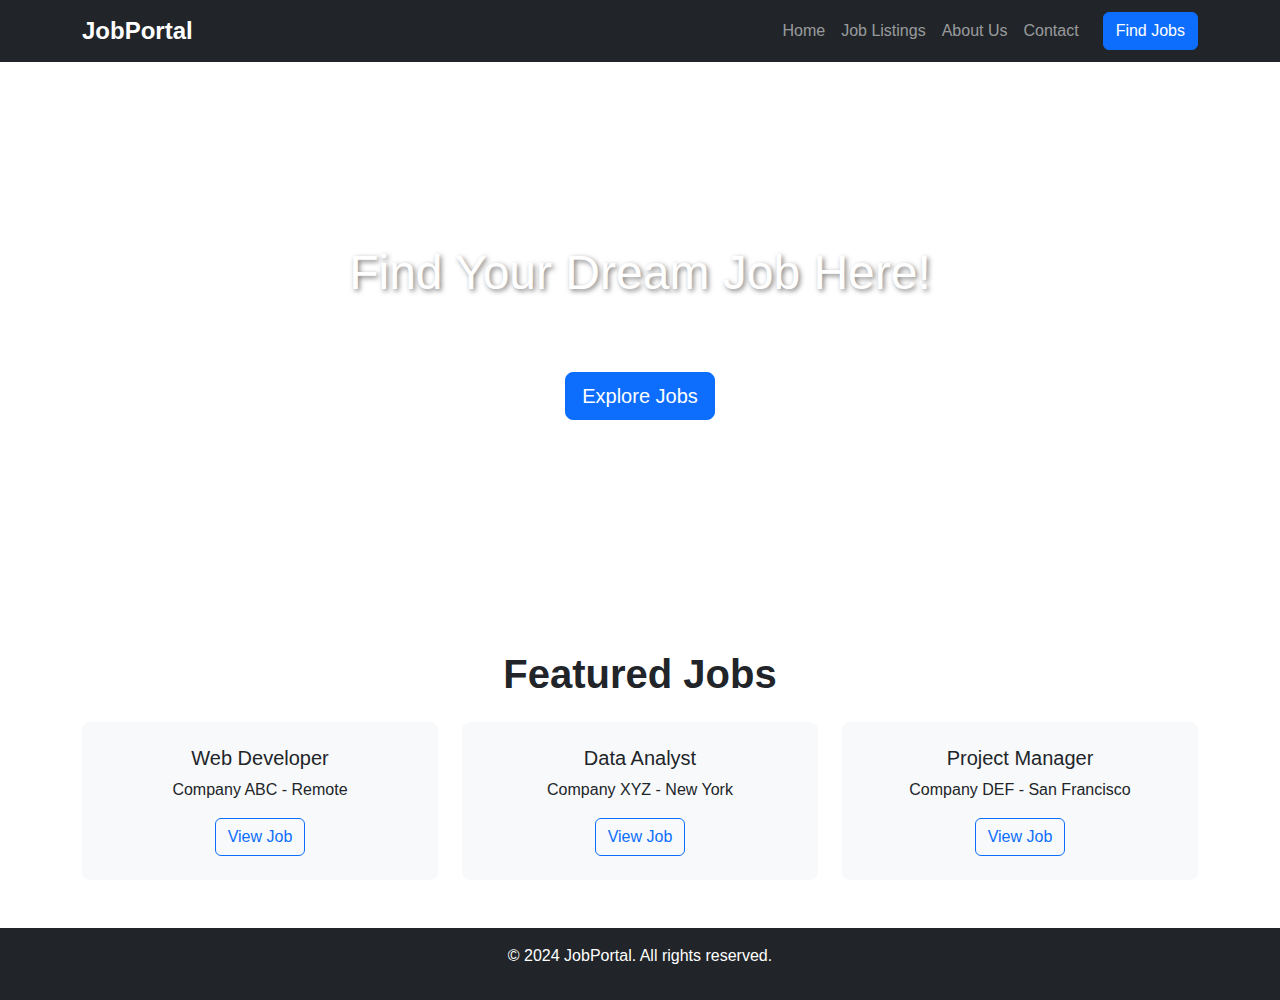
<file: index.html>
<!DOCTYPE html>
<html lang="en">
<head>
    <meta charset="UTF-8">
    <meta name="viewport" content="width=device-width, initial-scale=1.0">
    <title>Job Portal - Home</title>
    <link rel="stylesheet" href="https://cdn.jsdelivr.net/npm/bootstrap@5.3.2/dist/css/bootstrap.min.css">
    <link rel="stylesheet" href="https://cdnjs.cloudflare.com/ajax/libs/font-awesome/6.0.0-beta3/css/all.min.css">
    <link rel="stylesheet" href="css/styles.css">
</head>
<body>
    <!-- Navbar -->
    <header>
        <nav class="navbar navbar-expand-lg navbar-dark bg-dark">
            <div class="container">
                <a class="navbar-brand" href="#">JobPortal</a>
                <button class="navbar-toggler" type="button" data-bs-toggle="collapse" data-bs-target="#navbarNav">
                    <span class="navbar-toggler-icon"></span>
                </button>
                <div class="collapse navbar-collapse" id="navbarNav">
                    <ul class="navbar-nav ms-auto">
                        <li class="nav-item"><a class="nav-link" href="index.html">Home</a></li>
                        <li class="nav-item"><a class="nav-link" href="jobs.html">Job Listings</a></li>
                        <li class="nav-item"><a class="nav-link" href="about.html">About Us</a></li>
                        <li class="nav-item"><a class="nav-link" href="contact.html">Contact</a></li>
                    </ul>
                    <a href="jobs.html" class="btn btn-primary ms-3">Find Jobs</a>
                </div>
            </div>
        </nav>
    </header>

    <!-- Banner Section -->
    <section class="banner text-center text-white d-flex align-items-center" style="background-image: url('https://cdn.dribbble.com/users/615991/screenshots/1896582/media/063b38a4099e46acc37655bf05d50e2e.jpg?resize=800x600&vertical=center'); background-size: cover; background-position: center;">
        <div class="container">
            <h1>Find Your Dream Job Here!</h1>
            <p class="lead">Explore thousands of job listings and get hired today.</p>
            <a href="jobs.html" class="btn btn-lg btn-primary mt-3">Explore Jobs</a>
        </div>
    </section>
    
    

    <!-- Featured Jobs Section -->
    <section class="featured-jobs py-5">
        <div class="container">
            <h2 class="text-center mb-4">Featured Jobs</h2>
            <div class="row">
                <div class="col-md-4">
                    <div class="job-card p-4 text-center bg-light">
                        <h5>Web Developer</h5>
                        <p>Company ABC - Remote</p>
                        <a href="detail.html" class="btn btn-outline-primary">View Job</a>
                    </div>
                </div>
                <div class="col-md-4">
                    <div class="job-card p-4 text-center bg-light">
                        <h5>Data Analyst</h5>
                        <p>Company XYZ - New York</p>
                        <a href="detail.html" class="btn btn-outline-primary">View Job</a>
                    </div>
                </div>
                <div class="col-md-4">
                    <div class="job-card p-4 text-center bg-light">
                        <h5>Project Manager</h5>
                        <p>Company DEF - San Francisco</p>
                        <a href="detail.html" class="btn btn-outline-primary">View Job</a>
                    </div>
                </div>
            </div>
        </div>
    </section>

    <!-- Footer -->
    <footer class="bg-dark text-white text-center py-3">
        <p>&copy; 2024 JobPortal. All rights reserved.</p>
    </footer>

    <script src="https://cdn.jsdelivr.net/npm/bootstrap@5.3.2/dist/js/bootstrap.bundle.min.js"></script>
    <script src="js/script.js"></script>
</body>
</html>
</file>
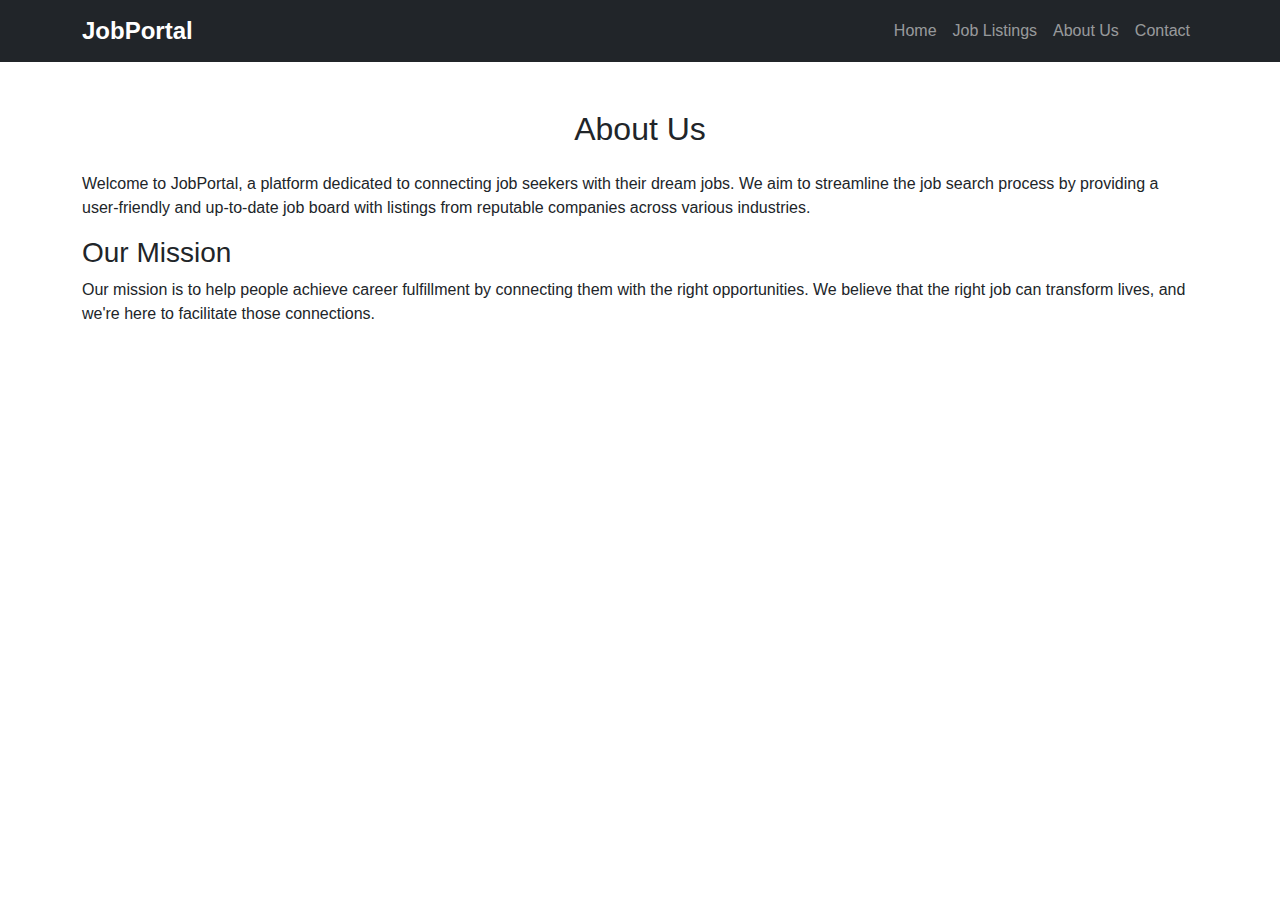
<file: about.html>
<!DOCTYPE html>
<html lang="en">
<head>
    <meta charset="UTF-8">
    <meta name="viewport" content="width=device-width, initial-scale=1.0">
    <title>Job Portal - About Us</title>
    <link rel="stylesheet" href="https://cdn.jsdelivr.net/npm/bootstrap@5.3.2/dist/css/bootstrap.min.css">
    <link rel="stylesheet" href="css/styles.css">
</head>
<body>
    <!-- Navbar -->
    <header>
        <nav class="navbar navbar-expand-lg navbar-dark bg-dark">
            <div class="container">
                <a class="navbar-brand" href="#">JobPortal</a>
                <button class="navbar-toggler" type="button" data-bs-toggle="collapse" data-bs-target="#navbarNav">
                    <span class="navbar-toggler-icon"></span>
                </button>
                <div class="collapse navbar-collapse" id="navbarNav">
                    <ul class="navbar-nav ms-auto">
                        <li class="nav-item"><a class="nav-link" href="index.html">Home</a></li>
                        <li class="nav-item"><a class="nav-link" href="jobs.html">Job Listings</a></li>
                        <li class="nav-item"><a class="nav-link" href="about.html">About Us</a></li>
                        <li class="nav-item"><a class="nav-link" href="contact.html">Contact</a></li>
                    </ul>
                </div>
            </div>
        </nav>
    </header>

    <!-- About Us Section -->
    <main class="container py-5">
        <h2 class="text-center mb-4">About Us</h2>
        <p>Welcome to JobPortal, a platform dedicated to connecting job seekers with their dream jobs. We aim to streamline the job search process by providing a user-friendly and up-to-date job board with listings from reputable companies across various industries.</p>
        <h3>Our Mission</h3>
        <p>Our mission is to help people achieve career fulfillment by connecting them with the right opportunities. We believe that the right job can transform lives, and we're here to facilitate those connections.</p>
    </main>

    <!-- Footer -->
    <footer class="bg-dark text
</file>
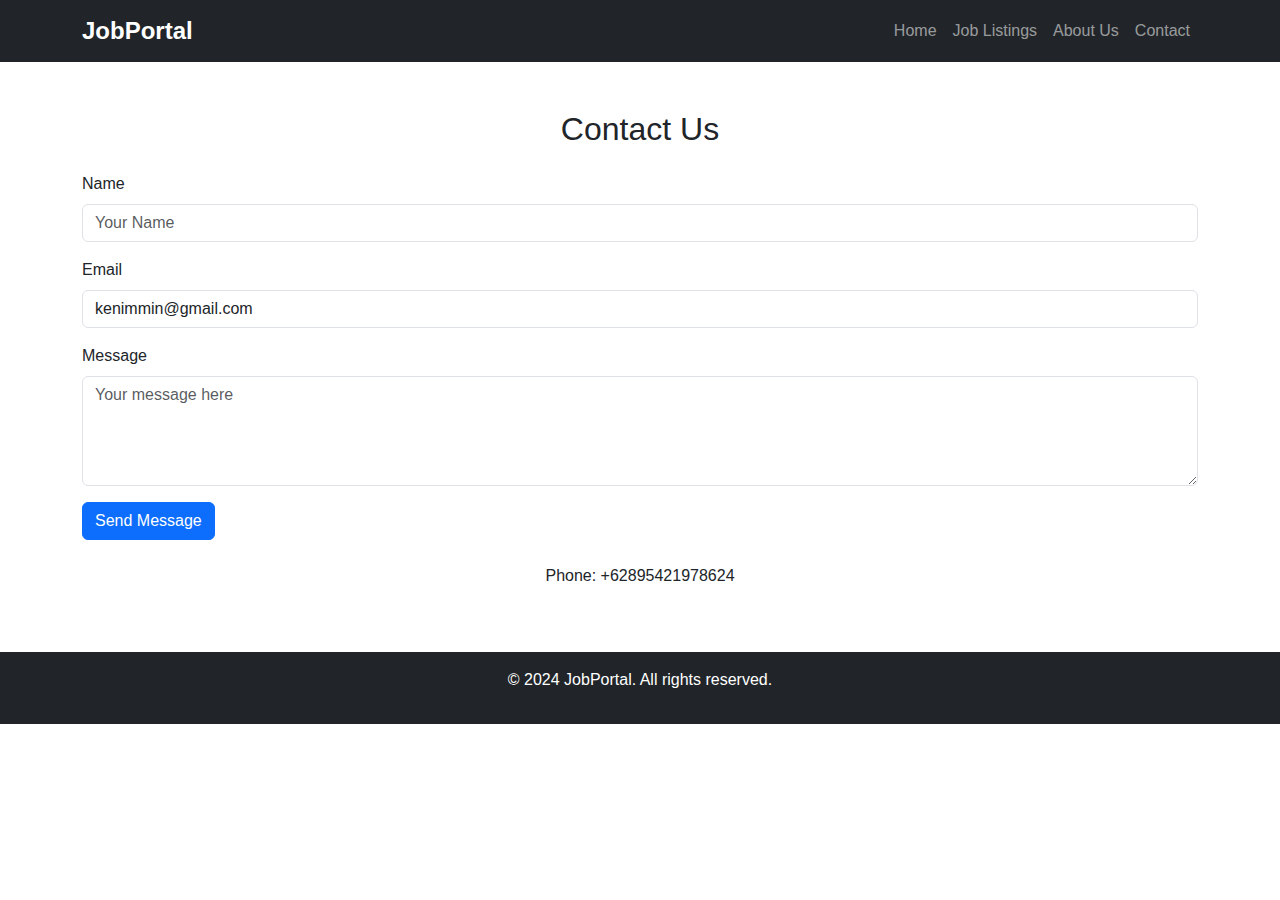
<file: contact.html>
<!DOCTYPE html>
<html lang="en">
<head>
    <meta charset="UTF-8">
    <meta name="viewport" content="width=device-width, initial-scale=1.0">
    <title>Job Portal - Contact Us</title>
    <link rel="stylesheet" href="https://cdn.jsdelivr.net/npm/bootstrap@5.3.2/dist/css/bootstrap.min.css">
    <link rel="stylesheet" href="css/styles.css">
</head>
<body>
    <!-- Navbar -->
    <header>
        <nav class="navbar navbar-expand-lg navbar-dark bg-dark">
            <div class="container">
                <a class="navbar-brand" href="#">JobPortal</a>
                <button class="navbar-toggler" type="button" data-bs-toggle="collapse" data-bs-target="#navbarNav">
                    <span class="navbar-toggler-icon"></span>
                </button>
                <div class="collapse navbar-collapse" id="navbarNav">
                    <ul class="navbar-nav ms-auto">
                        <li class="nav-item"><a class="nav-link" href="index.html">Home</a></li>
                        <li class="nav-item"><a class="nav-link" href="jobs.html">Job Listings</a></li>
                        <li class="nav-item"><a class="nav-link" href="about.html">About Us</a></li>
                        <li class="nav-item"><a class="nav-link" href="contact.html">Contact</a></li>
                    </ul>
                </div>
            </div>
        </nav>
    </header>

    <!-- Contact Form -->
    <main class="container py-5">
        <h2 class="text-center mb-4">Contact Us</h2>
        <form>
            <div class="mb-3">
                <label for="name" class="form-label">Name</label>
                <input type="text" class="form-control" id="name" placeholder="Your Name" required>
            </div>
            <div class="mb-3">
                <label for="email" class="form-label">Email</label>
                <input type="email" class="form-control" id="email" value="kenimmin@gmail.com" readonly>
            </div>
            <div class="mb-3">
                <label for="message" class="form-label">Message</label>
                <textarea class="form-control" id="message" rows="4" placeholder="Your message here" required></textarea>
            </div>
            <button type="submit" class="btn btn-primary">Send Message</button>
        </form>
        <p class="mt-4 text-center">Phone: +62895421978624</p>
    </main>

    <!-- Footer -->
    <footer class="bg-dark text-white text-center py-3">
        <p>&copy; 2024 JobPortal. All rights reserved.</p>
    </footer>

    <script src="https://cdn.jsdelivr.net/npm/bootstrap@5.3.2/dist/js/bootstrap.bundle.min.js"></script>
</body>
</html>
</file>
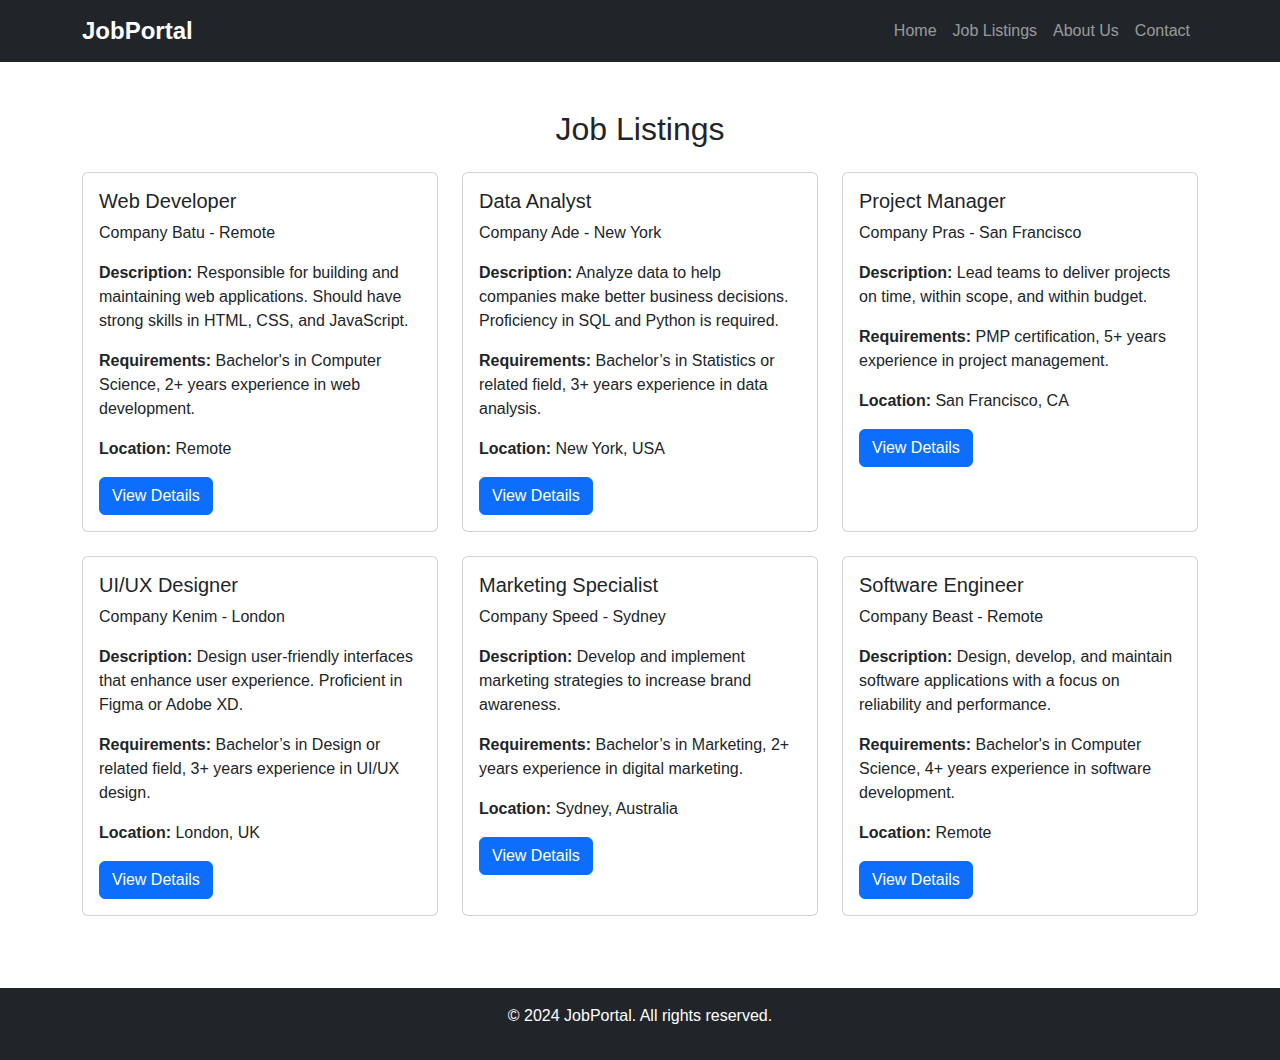
<file: jobs.html>
<!DOCTYPE html>
<html lang="en">
<head>
    <meta charset="UTF-8">
    <meta name="viewport" content="width=device-width, initial-scale=1.0">
    <title>Job Portal - Job Listings</title>
    <link rel="stylesheet" href="https://cdn.jsdelivr.net/npm/bootstrap@5.3.2/dist/css/bootstrap.min.css">
    <link rel="stylesheet" href="css/styles.css">
</head>
<body>
    <!-- Navbar -->
    <header>
        <nav class="navbar navbar-expand-lg navbar-dark bg-dark">
            <div class="container">
                <a class="navbar-brand" href="#">JobPortal</a>
                <button class="navbar-toggler" type="button" data-bs-toggle="collapse" data-bs-target="#navbarNav">
                    <span class="navbar-toggler-icon"></span>
                </button>
                <div class="collapse navbar-collapse" id="navbarNav">
                    <ul class="navbar-nav ms-auto">
                        <li class="nav-item"><a class="nav-link" href="index.html">Home</a></li>
                        <li class="nav-item"><a class="nav-link" href="jobs.html">Job Listings</a></li>
                        <li class="nav-item"><a class="nav-link" href="about.html">About Us</a></li>
                        <li class="nav-item"><a class="nav-link" href="contact.html">Contact</a></li>
                    </ul>
                </div>
            </div>
        </nav>
    </header>

    <!-- Job Listings -->
    <main class="container py-5">
        <h2 class="text-center mb-4">Job Listings</h2>
        <div class="row">
            <!-- Job 1 -->
            <div class="col-md-4 mb-4">
                <div class="card h-100">
                    <div class="card-body">
                        <h5 class="card-title">Web Developer</h5>
                        <p class="card-text">Company Batu - Remote</p>
                        <p class="card-text"><strong>Description:</strong> Responsible for building and maintaining web applications. Should have strong skills in HTML, CSS, and JavaScript.</p>
                        <p class="card-text"><strong>Requirements:</strong> Bachelor's in Computer Science, 2+ years experience in web development.</p>
                        <p class="card-text"><strong>Location:</strong> Remote</p>
                        <a href="detail.html" class="btn btn-primary">View Details</a>
                    </div>
                </div>
            </div>

            <!-- Job 2 -->
            <div class="col-md-4 mb-4">
                <div class="card h-100">
                    <div class="card-body">
                        <h5 class="card-title">Data Analyst</h5>
                        <p class="card-text">Company Ade - New York</p>
                        <p class="card-text"><strong>Description:</strong> Analyze data to help companies make better business decisions. Proficiency in SQL and Python is required.</p>
                        <p class="card-text"><strong>Requirements:</strong> Bachelor’s in Statistics or related field, 3+ years experience in data analysis.</p>
                        <p class="card-text"><strong>Location:</strong> New York, USA</p>
                        <a href="detail.html" class="btn btn-primary">View Details</a>
                    </div>
                </div>
            </div>

            <!-- Job 3 -->
            <div class="col-md-4 mb-4">
                <div class="card h-100">
                    <div class="card-body">
                        <h5 class="card-title">Project Manager</h5>
                        <p class="card-text">Company Pras - San Francisco</p>
                        <p class="card-text"><strong>Description:</strong> Lead teams to deliver projects on time, within scope, and within budget.</p>
                        <p class="card-text"><strong>Requirements:</strong> PMP certification, 5+ years experience in project management.</p>
                        <p class="card-text"><strong>Location:</strong> San Francisco, CA</p>
                        <a href="detail.html" class="btn btn-primary">View Details</a>
                    </div>
                </div>
            </div>

            <!-- Job 4 -->
            <div class="col-md-4 mb-4">
                <div class="card h-100">
                    <div class="card-body">
                        <h5 class="card-title">UI/UX Designer</h5>
                        <p class="card-text">Company Kenim - London</p>
                        <p class="card-text"><strong>Description:</strong> Design user-friendly interfaces that enhance user experience. Proficient in Figma or Adobe XD.</p>
                        <p class="card-text"><strong>Requirements:</strong> Bachelor’s in Design or related field, 3+ years experience in UI/UX design.</p>
                        <p class="card-text"><strong>Location:</strong> London, UK</p>
                        <a href="detail.html" class="btn btn-primary">View Details</a>
                    </div>
                </div>
            </div>

            <!-- Job 5 -->
            <div class="col-md-4 mb-4">
                <div class="card h-100">
                    <div class="card-body">
                        <h5 class="card-title">Marketing Specialist</h5>
                        <p class="card-text">Company Speed - Sydney</p>
                        <p class="card-text"><strong>Description:</strong> Develop and implement marketing strategies to increase brand awareness.</p>
                        <p class="card-text"><strong>Requirements:</strong> Bachelor’s in Marketing, 2+ years experience in digital marketing.</p>
                        <p class="card-text"><strong>Location:</strong> Sydney, Australia</p>
                        <a href="detail.html" class="btn btn-primary">View Details</a>
                    </div>
                </div>
            </div>

            <!-- Job 6 -->
            <div class="col-md-4 mb-4">
                <div class="card h-100">
                    <div class="card-body">
                        <h5 class="card-title">Software Engineer</h5>
                        <p class="card-text">Company Beast - Remote</p>
                        <p class="card-text"><strong>Description:</strong> Design, develop, and maintain software applications with a focus on reliability and performance.</p>
                        <p class="card-text"><strong>Requirements:</strong> Bachelor's in Computer Science, 4+ years experience in software development.</p>
                        <p class="card-text"><strong>Location:</strong> Remote</p>
                        <a href="detail.html" class="btn btn-primary">View Details</a>
                    </div>
                </div>
            </div>
        </div>
    </main>

    <!-- Footer -->
    <footer class="bg-dark text-white text-center py-3">
        <p>&copy; 2024 JobPortal. All rights reserved.</p>
    </footer>

    <script src="https://cdn.jsdelivr.net/npm/bootstrap@5.3.2/dist/js/bootstrap.bundle.min.js"></script>
</body>
</html>
</file>
<file: css/styles.css>
/* Global Styles */
body {
    font-family: Arial, sans-serif;
}

/* Navbar */
.navbar-brand {
    font-size: 1.5rem;
    font-weight: bold;
}

/* Banner Section */
.banner {
    background-image: url('https://cdn.dribbble.com/users/615991/screenshots/1896582/media/063b38a4099e46acc37655bf05d50e2e.jpg?resize=800x600&vertical=center');
    background-size: cover;
    background-position: center;
    color: white;
    text-align: center;
    display: flex;
    align-items: center;
    height: 60vh; /* Menyesuaikan tinggi banner */
}




.banner h1 {
    font-size: 3rem;
    text-shadow: 2px 2px 5px rgba(0,0,0,0.5);
}

/* Featured Jobs */
.featured-jobs h2 {
    font-size: 2.5rem;
    font-weight: bold;
}

.job-card {
    border-radius: 8px;
    transition: transform 0.3s;
}

.job-card:hover {
    transform: scale(1.05);
}

/* Footer */
footer {
    background-color: #333;
}
</file>
